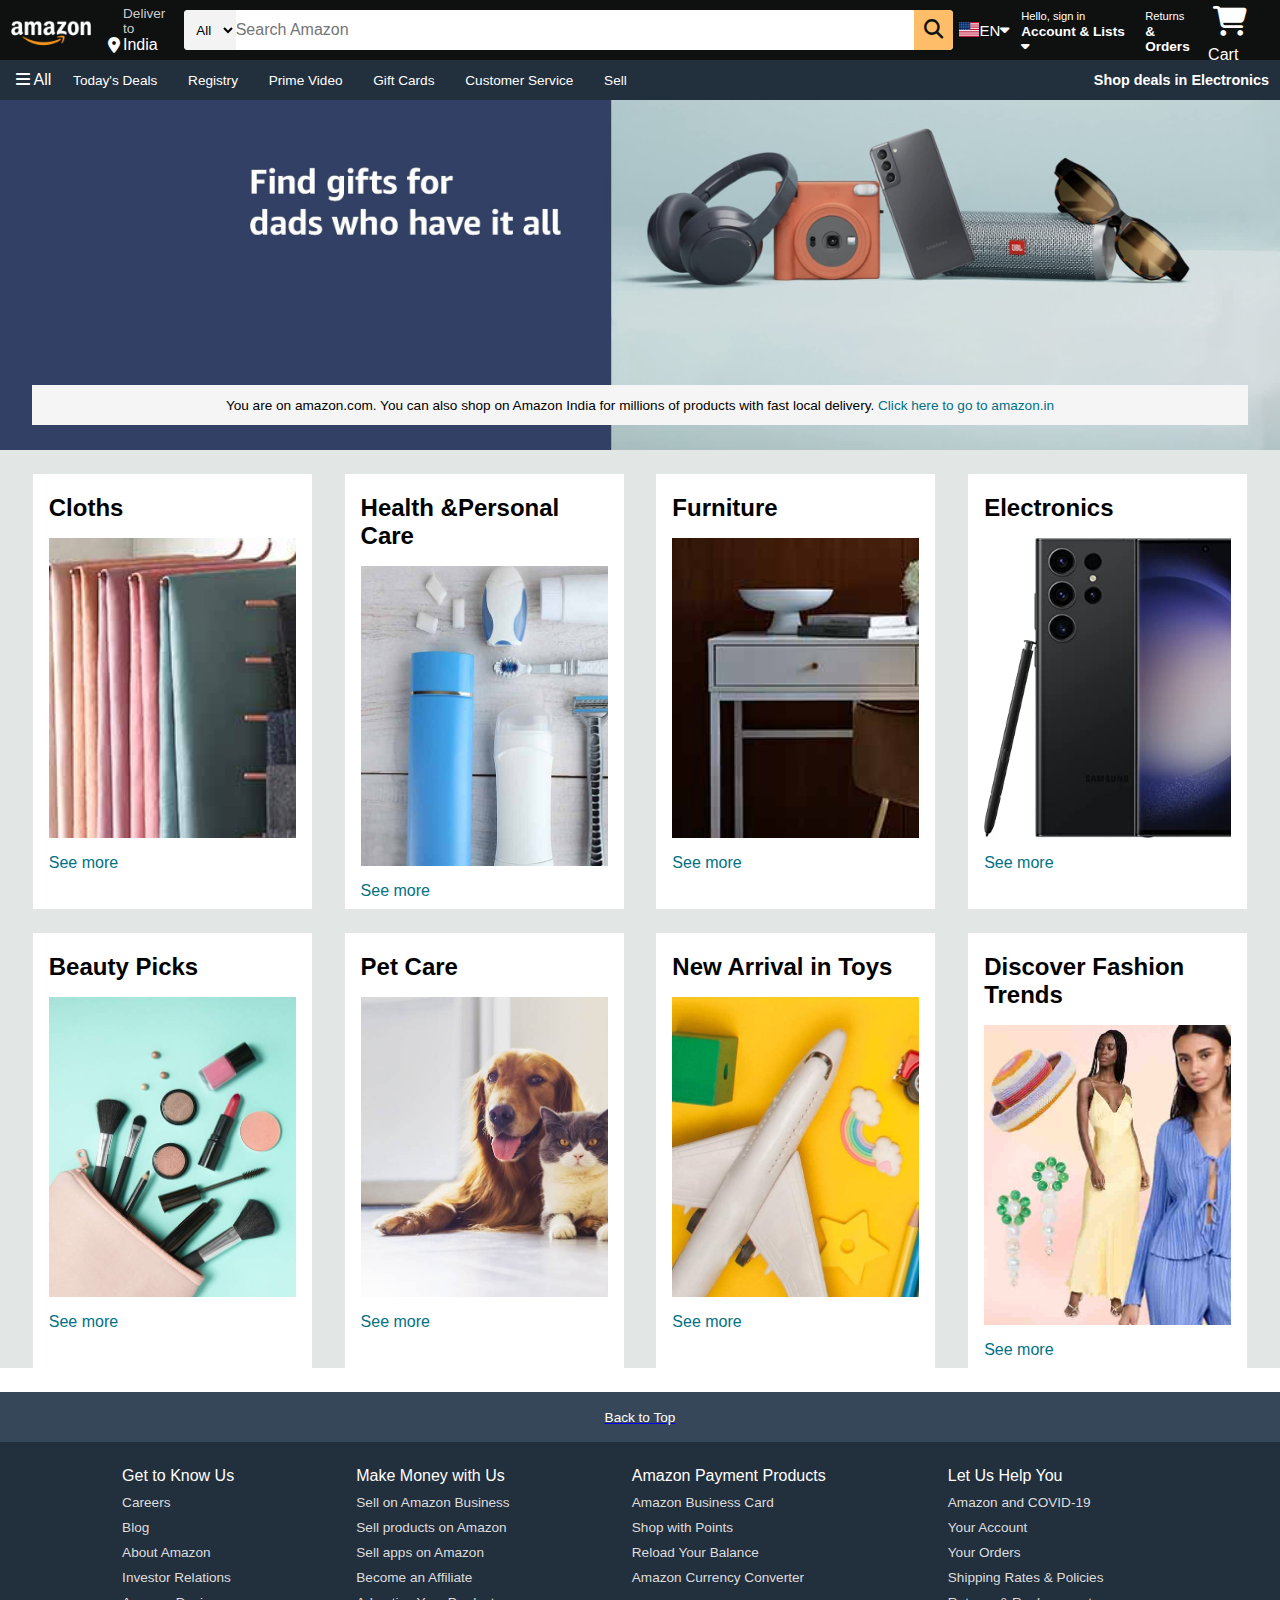
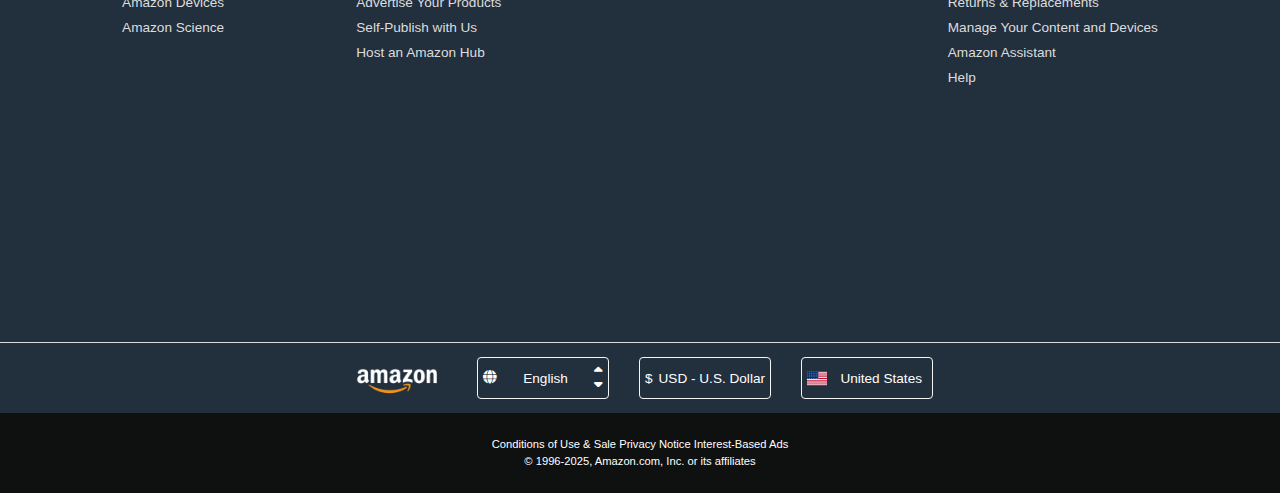
<file: Amazon/index.html>
<!DOCTYPE html>
<html lang="en">
<head>
    <meta charset="UTF-8">
    <meta name="viewport" content="width=device-width, initial-scale=1.0">
    <title>Amazon</title>
    <link rel="stylesheet" href="https://cdnjs.cloudflare.com/ajax/libs/font-awesome/6.7.2/css/all.min.css" integrity="sha512-Evv84Mr4kqVGRNSgIGL/F/aIDqQb7xQ2vcrdIwxfjThSH8CSR7PBEakCr51Ck+w+/U6swU2Im1vVX0SVk9ABhg==" crossorigin="anonymous" referrerpolicy="no-referrer" />
    <link rel="stylesheet" href="index.css">
</head>
<body>
   <header>
    <div class="navbar">
        <div class="nav-logo border">
            <div class="logo"></div>
        </div>
        <div class="nav-address border">
            <p class="add-first">Deliver to</p>
            <div class="add-icon">
                <i class="fa-solid fa-location-dot"></i>
                <p class="add-sec">India</p>
            </div>
        </div>
        <div class="nav-search">
            <select class="search-select">
                <option value="All" selected>All</option>
                <option value="Books">Books</option>
                <option value="Electronics">Electronics</option>
                <option value="Fashion">Fashion</option>
                <option value="Home">Home</option>
                <option value="Toys">Toys</option>
                <option value="Sports">Sports</option>
                <option value="Grocery">Grocery</option>
                <option value="Health">Health</option>
                <option value="Beauty">Beauty</option>
            </select>
            <input type="text" placeholder="Search Amazon" class="search-input">
            <div class="search-icon">
                <i class="fa-solid fa-magnifying-glass"></i>
            </div>
        </div>
        <div class="en border">
            <div class="img"></div>
            EN<i class="fa-solid fa-caret-down"></i>
        </div>
        <div class="nav-signin border">
            <p><span>Hello, sign in</span></p>
        <P class="nav-sec">Account & Lists <i class="fa-solid fa-caret-down"></i></P>
        </div>
        <div class="nav-return border">
            <p><span>Returns</span></p>
        <P class="nav-sec">& Orders</P>
        </div>
        <div class="nav-cart border">
            <i class="fa-solid fa-cart-shopping"></i>
            Cart
        </div>
    </div>

    <div class="panel">
        <div class="panel-all border">
            <i class="fa-solid fa-bars"></i>
            All
        </div>
        <div class="panel-ops">
            <p class="border">Today's Deals</p>
            <p class="border">Registry</p>
            <p class="border">Prime Video</p>
            <p class="border">Gift Cards</p>
            <p class="border">Customer Service</p>
            <p class="border">Sell</p>
        </div>
        <div class="panel-deals border">
            Shop deals in Electronics
        </div>
    </div>
   </header>
   <main>
    <section>
     <div class="hero-section">
        <div class="hero-msg">
            <p>You are on amazon.com. You can also shop on Amazon India for millions of products with fast local delivery.<a href="https://www.amazon.in/?ref=aisgw_intl_stripe_in"> Click here to go to amazon.in</a></p>
        </div>
     </div>
    </section>
    <section>
        <div class="shop-section">
            <div class="box">
                <div class="box-content">
                    <h2>Cloths</h2>
                    <div class="box-img" style="background-image: url('box1_image.jpg');"></div>
                    <p>See more</p>
                </div>
            </div>
            <div class="box">
                <div class="box-content">
                    <h2>Health &Personal Care</h2>
                    <div class="box-img" style="background-image: url('box2_image.jpg');"></div>
                    <p>See more</p>
                </div>
            </div>
            <div class="box">
                <div class="box-content">
                    <h2>Furniture</h2>
                    <div class="box-img" style="background-image: url('box3_image.jpg');"></div>
                    <p>See more</p>
                </div>
            </div>
            <div class="box">
                    <div class="box-content">
                    <h2>Electronics</h2>
                    <div class="box-img" style="background-image: url('box4_image.jpg');"></div>
                    <p>See more</p>
                </div>
            </div>
        </div>
    </section>
    <section>
        <div class="shop-section">
            <div class="box">
                <div class="box-content">
                    <h2>Beauty Picks</h2>
                    <div class="box-img" style="background-image: url('box5_image.jpg');"></div>
                    <p>See more</p>
                </div>
            </div>
            <div class="box">
                <div class="box-content">
                    <h2>Pet Care</h2>
                    <div class="box-img" style="background-image: url('box6_image.jpg');"></div>
                    <p>See more</p>
                </div>
            </div>
            <div class="box">
                <div class="box-content">
                    <h2>New Arrival in Toys</h2>
                    <div class="box-img" style="background-image: url('box7_image.jpg');"></div>
                    <p>See more</p>
                </div>
            </div>
            <div class="box">
                    <div class="box-content">
                    <h2>Discover Fashion Trends</h2>
                    <div class="box-img" style="background-image: url('box8_image.jpg');"></div>
                    <p>See more</p>
                </div>
            </div>
        </div>
    </section>
   </main>
   <footer>
        <a href="#"><div class="foot-panel1">Back to Top</div></a>
     <div class="foot-panel2">
        <ul>
            <p>Get to Know Us</p>
            <a>Careers</a>
            <a>Blog</a>
            <a>About Amazon</a>
            <a>Investor Relations</a>
            <a>Amazon Devices</a>
            <a>Amazon Science</a>
        </ul>
        <ul>
            <p>Make Money with Us</p>
            <a>Sell on Amazon Business</a>
            <a>Sell products on Amazon</a>
            <a>Sell apps on Amazon</a>
            <a>Become an Affiliate</a>
            <a>Advertise Your Products</a>
            <a>Self-Publish with Us</a>
            <a>Host an Amazon Hub</a>
        </ul>
        <ul>
            <p> Amazon Payment Products</p>
            <a>Amazon Business Card</a>
            <a>Shop with Points</a>
            <a>Reload Your Balance</a>
            <a>Amazon Currency Converter</a>
        </ul>
        <ul>
            <p>Let Us Help You</p>
            <a>Amazon and COVID-19</a>
            <a>Your Account</a>
            <a>Your Orders</a>
            <a>Shipping Rates & Policies</a>
            <a>Returns & Replacements</a>
            <a>Manage Your Content and Devices</a>
            <a>Amazon Assistant</a>
            <a>Help</a>
        </ul>
     </div>
     <div class="foot-panel3">
        <div class="logo"></div>
        <div class="country">
            <i class="fa-solid fa-globe"></i>
            English
            <div class="arrow"><i class="fa-solid fa-caret-up"></i><i class="fa-solid fa-caret-down"></i></div>
        </div>
        <div class="country">
            <a>$</a>
            <a>USD - U.S. Dollar</a>
        </div>
        <div class="country">
            <div class="img"></div>
            <a id="a">United States</a>
        </div>
     </div>
     <div class="foot-panel4">
        <div class="d1">
            <a>Conditions of Use & Sale</a>
            <a>Privacy Notice</a>
            <a>Interest-Based Ads</a>
        </div>
        <div class="d2">© 1996-2025, Amazon.com, Inc. or its affiliates</div>
   </footer>
</body>
</html>
</file>
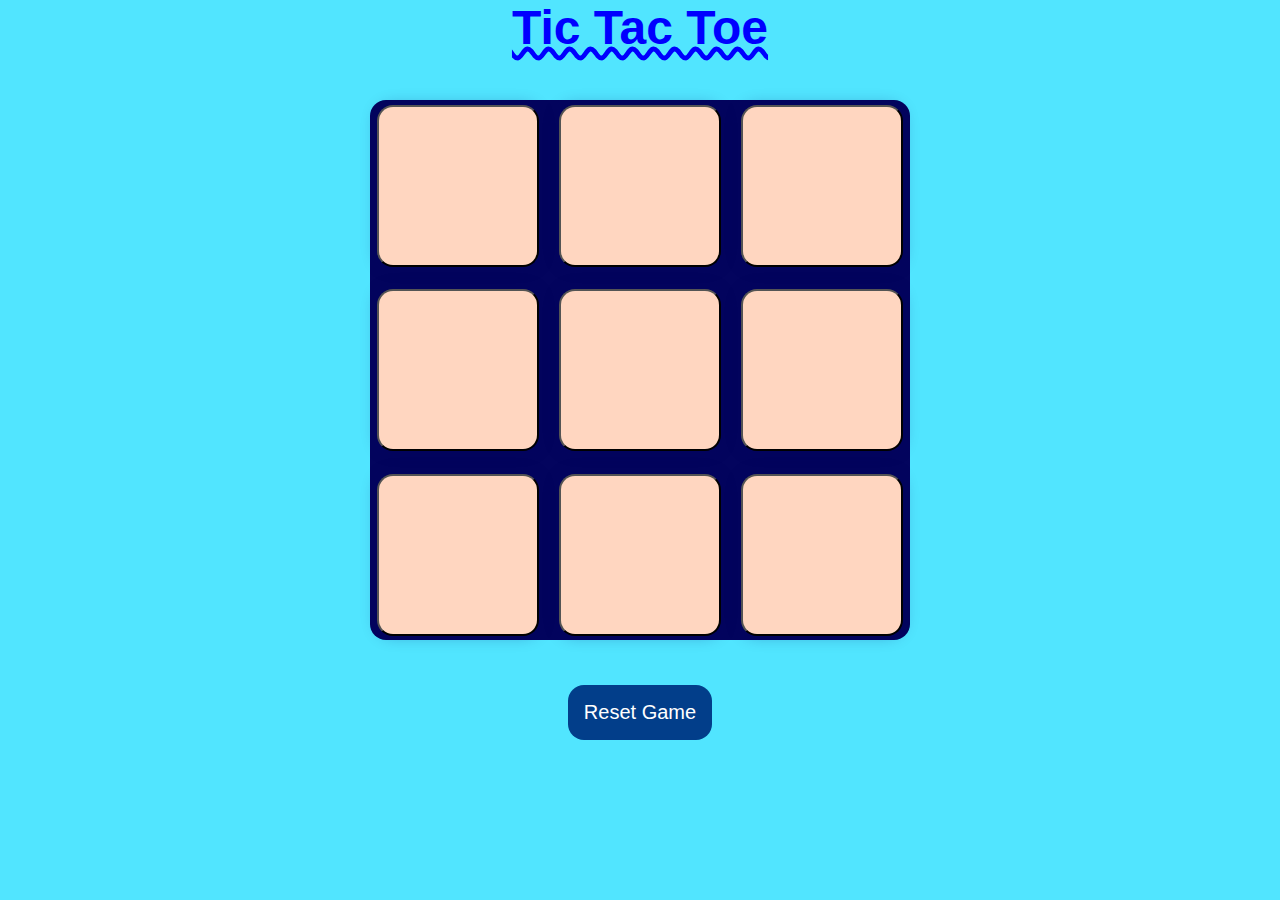
<file: tic_tac_toe/tic_tac_toe.html>
<!DOCTYPE html>
<html lang="en">
<head>
    <meta charset="UTF-8">
    <meta name="viewport" content="width=device-width, initial-scale=1.0">
    <title>Tic-Tac-Toe Game</title>
    <link rel="stylesheet" href="tic_tac_toe.css">
</head>
<body>
<header>
    <div class="msg-container hide">
        <p id="msg">Winner</p>
        <button class="new">New Game</button>
    </div>
 <h1>Tic Tac Toe</h1>
</header>
<main>
 <div class="container">
  <div class="game">
   <button class="box"></button>
   <button class="box"></button>
   <button class="box"></button>
   <button class="box"></button>
   <button class="box"></button>
   <button class="box"></button>
   <button class="box"></button>
   <button class="box"></button>
   <button class="box"></button>
  </div>
 </div>
 <button class="reset">Reset Game</button>
</main>
<script src="tic_tac_toe.js"></script>
</body>
</html>
</file>
<file: Amazon/index.css>
/*font awesome is a website use to get free icons*/
* { margin: 0px;
    padding: 0px;
    font-family: Arial;
    border:border-box;/*the borders are included eithin te content */
}

.navbar{
    height:60px;
    background-color: #0f1111;
    color:white;
    display:flex;
    align-items:center;
    justify-content: space-evenly;
}

.nav-logo{
    height:50px;
    width:100px;
}

.border{
    border: 1.5px solid transparent;
}

.border:hover{
    border: 1.5px solid whitesmoke;
}

.logo{
    background-image: url("amazon_logo.png");
    background-size: cover;
    height:50px;
    width:100%;
}
/*box 2*/
.add-first{
    color: #cccccc;
    font-size: 0.85rem;
    margin-left: 15px;
}
.add-sec{
    font-size:1rem;
    margin-left:3px;
}
.add-icon{
    display:flex;
    align-items:center;
}
.nav-address{
    padding: 10px 5px 10px 5px;
}
/*box3*/
.nav-search{
    display:flex;
    justify-content: space-evenly;
    width:800px;
    height:40px;
    border-radius:4px;
    background-color: aliceblue;
}
.search-select{
    background-color: #f3f3f3;
    width:52px;
    text-align: center;
    border-top-left-radius:4px;
    border-bottom-left-radius:4px;
    border: none;
}
.search-icon{
    width:45px;
    display:flex;
    justify-content: center;
    align-items: center;
    background-color: #febd69;
    font-size: 1.2rem;
    border-top-right-radius:4px;
    border-bottom-right-radius:4px;
    color:#0f1111;
}
.search-select:hover{
    background-color: #e1e1ec;
}
.search-icon:hover{
    background-color: #edb062;
}
.nav-search:hover{
    border:2px solid #e6cc4a;
}
.search-input{
    width:100%;
    font-size: 1rem;
    border:none;
}
.en{
    font-size: 15px;
    padding: 15px 5px 15px 5px;
    display: flex;
}
.img{
    background-image: url("flag.webp");
    background-size: cover;
    height:15px;
    width: 20px;
}
/*box4&5*/
span{
    font-size:0.7rem;
}
.nav-sec{
    font-size: 0.85rem;
    font-weight: 700;
}
.nav-signin{
    padding: 10px 5px 10px 5px;
}
.nav-return{
    padding: 10px 5px 10px 5px;
}
/*box6*/
.nav-cart i {
    font-size: 30px;
    padding: 10px 0px 10px 5px;
}
.nev-cart{
    font-size: 0.85rem;
    font-weight:700;
}
/*panel*/
.panel{
    height:40px;
    background-color: #222f3d;
    display:flex;
    color:white;
    align-items:center;
    justify-content: space-between;
}
.panel-all{
    padding:8px 10px 8px 10px;
    margin-left: 5px;
    margin-right: 5px;
}
.panel-ops p{
    display:inline;
    margin-left:15px;
    padding: 10px 5px 10px 5px;
}
.panel-ops{
    width:70%;
    font-size:0.85rem;
    margin-left: -150px;
}
.panel-deals{
    font-size:0.9rem;
    font-weight:700;
    padding-top:8px;
    padding-bottom:8px;
    padding-left: 10px;
    padding-right: 10px;
}
/*hero Section*/
.hero-section{
    background-image: url(hero_image.jpg);
    height:350px;
    background-size: cover;
    display:flex;
    justify-content: center;
    align-items: flex-end;
    z-index: -1;
}
.hero-msg a{
    text-decoration: none;
    color: #007185
}
.hero-msg{
    background-color:whitesmoke;
    color:black;
    height:40px;
    display:flex;
    align-items: center;
    justify-content: center;
    font-size:0.85rem;
    width:95%;
    align-self: flex-end;
    margin-bottom:25px;
}
/*shop-section*/
.shop-section{
    display:flex;
    justify-content: space-evenly;
    background-color: #e2e7e6;
}
.box{
    height:400px;
    width:21.8%;
    background-color: white;;
    padding: 20px 0px 15px;
    margin-top:1.5rem;

}
.box-img{
    height:300px;
    background-size: cover;
    margin-bottom: 1rem;
    margin-top: 1rem;

}
.box-content{
    margin-left: 1rem;
    margin-right: 1rem;
}
.box-content p{
    color: #007185;
}
/*footer*/
footer{
    margin-top: 1.5rem;
}
.foot-panel1{
    background-color: #37475a;
    color:white;
    height:50px;
    display: flex;
    align-items: center;
    justify-content: center;
    font-size: 0.85rem;
}
.foot-panel1:hover{
    background-color: #465465;
}
.foot-panel2{
    background-color: #222f3d;
    color:white;
    height: 500px;
    display:flex;
    justify-content: space-evenly;
}
ul{
    margin-top:25px;
}
ul a{
    display:block;
    font-size: 0.85rem;
    margin-top: 10px;
    color: #dddddd;
}
.foot-panel3{
    background-color: #222f3d;
    border-top: 0.5px solid #dddddd;
    height:70px;
    display: flex;
    justify-content: center;
    align-items: center;
}
.logo{
    background-image: url("amazon_logo.png");
    background-size: cover;
    height:50px;
    width:100px;
}
.country{
    width :120px;
    height:30px;
    display: flex;
    justify-content: space-between;
    align-items: center;
    margin-left: 30px;
    padding:5px;
    border: 1px solid whitesmoke;
    border-radius: 4px;
    font-size:0.85rem;
    color: white;
}
.arrow{
    display: flex;
    flex-direction: column;
}
.country #a{
    padding-right: 5px;
}
.foot-panel4{
    background-color: #0f1111;
    height:80px;
    color:white;
    font-size: 0.7rem;
    text-align: center;
}
.foot-panel4 .d1{
    padding-top: 25px;
}
.foot-panel4 .d2{
    padding-top: 5px;
}
</file>
<file: tic_tac_toe/tic_tac_toe.css>
/*   _0_|_1_|_2_
     _3_|_4_|_5_
      6 | 7 | 8 
    (012,345,678,036,147,258,048,246) 8 winning Pattern
*/

*{
    margin:0px;
    padding:0px;
}
body{
    text-align: center;
    background-color: #51E5FF;
    font-family:sans-serif;
}
h1{
    text-decoration: underline wavy;
    color:blue;
    font-size: 3rem;
}
.container{
    height: 70vh;
    display :flex;
    align-items: center;
    justify-content: center;
}
.game{
display: flex;
height:60vmin;
width:60vmin;
background-color: rgb(3, 4, 94);
justify-content:space-evenly;
align-items:center;
flex-wrap: wrap;
gap:1.5vmin;
border-radius: 1rem;
}
.box{
    height:18vmin;
    width:18vmin;
    box-shadow: 0 0 1rem rgba(3, 4, 94, 0.3);
    background-color: #FFD6C0;
    display: flex;
    align-items: center;
    justify-content: center;
    border-radius: 1rem;
    font-size:8vmin;
    color:#9a1915;
}
 .box:hover{
    background-color: #FFA5A5;
}
.reset{
    padding: 1rem;
    font-size: 1.25rem;
    background-color: #023e8a;
    color: white;
    border-radius: 1rem;
    border:none;
}
.reset:hover{
    background-color: #03045e;
}
.new{
    padding: 1rem;
    font-size: 1.25rem;
    background-color: #023e8a;
    color: white;
    border-radius: 1rem;
    border:none;
}
.new:hover{
    background-color: #03045e;
}
#msg{
    color:#FFD6C0;
    font-size: 5vmin;
}
.msg-container{
    height:100vmin;
    display:flex;
    justify-content: center;
    align-items: center;
    flex-direction: column;
    gap :4rem;
}
.hide{
    display:none;
}
</file>
